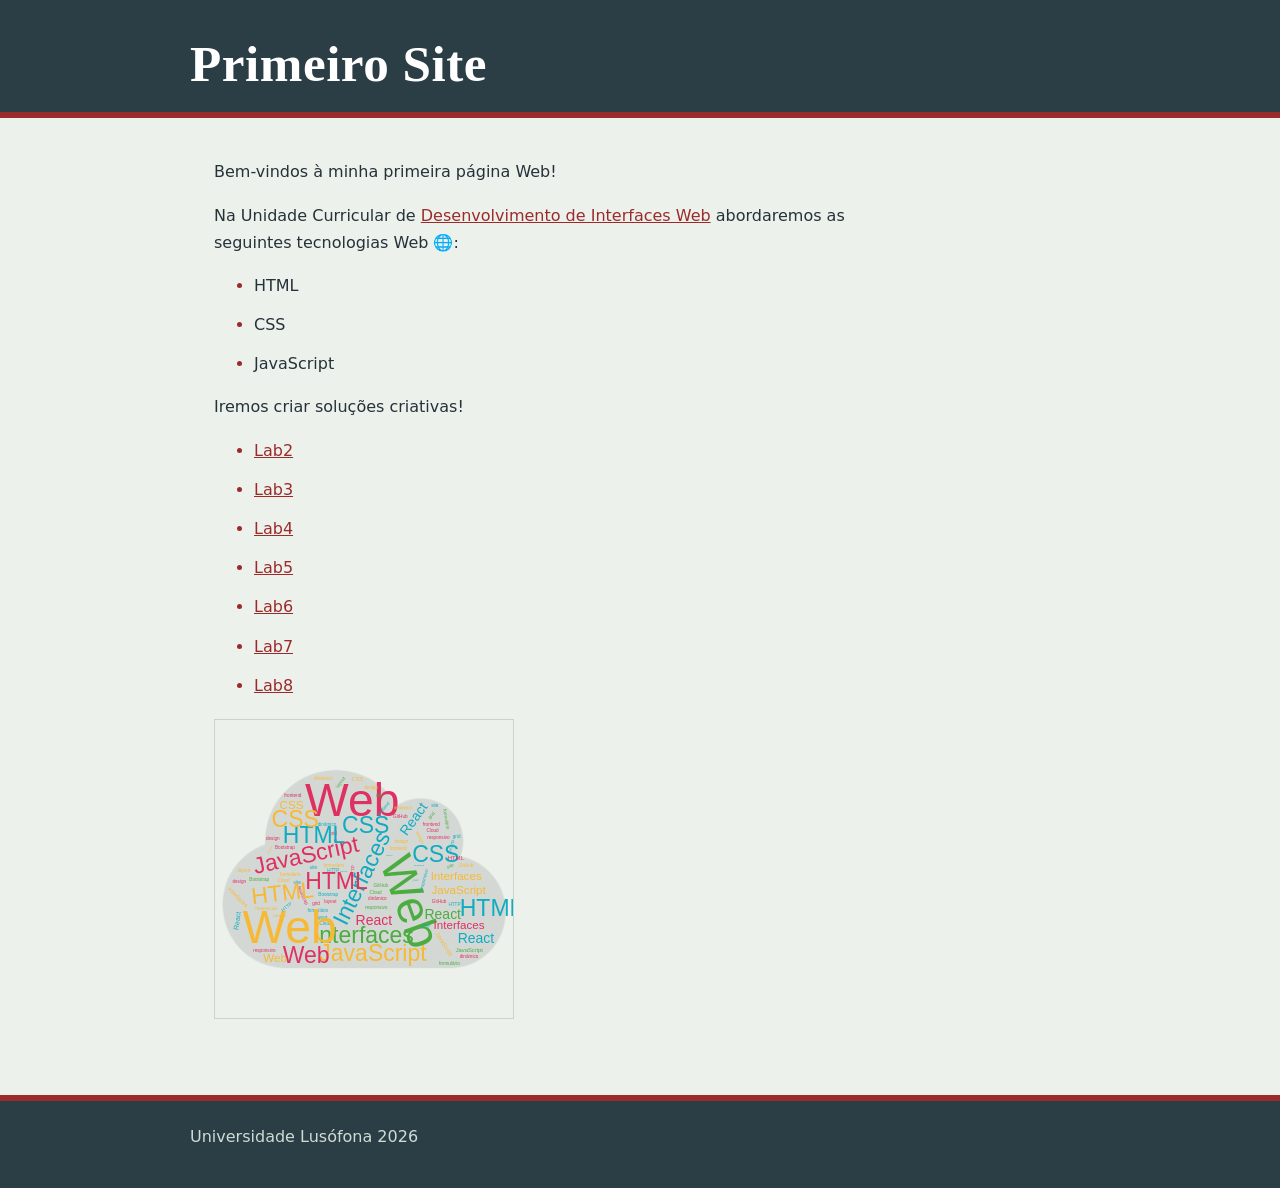
<file: index.html>
<!doctype html>
<html lang="pt">
  <head>
    <meta charset="UTF-8" />
    <meta name="viewport" content="width=device-width, initial-scale=1.0" />
    <title>João Rito</title>
    <link rel="stylesheet" href="lab2/styles.css" />
    <style>
      img {
        width: 300px;
      }
    </style>
  </head>

  <body>
    <header>
      <h1>Primeiro Site</h1>
    </header>

    <main>
      <p>Bem-vindos à minha primeira página Web!</p>
      <p>
        Na Unidade Curricular de
        <a
          href="https://moodle.ensinolusofona.pt/course/view.php?id=11232"
          target="_blank"
          >Desenvolvimento de Interfaces Web</a
        >
        abordaremos as seguintes tecnologias Web &#127760;:
      </p>
      <ul>
        <li>HTML</li>
        <li>CSS</li>
        <li>JavaScript</li>
      </ul>
      <p>Iremos criar soluções criativas!</p>

      <nav>
        <ul>
          <li><a href="lab2/local.html">Lab2</a></li>
          <li><a href="lab3/index.html">Lab3</a></li>
          <li><a href="lab4/index.html">Lab4</a></li>
          <li><a href="lab5/index.html">Lab5</a></li>
          <li><a href="lab6/index.html">Lab6</a></li>
          <li><a href="lab7/index.html">Lab7</a></li>
          <li><a href="lab8/index.html">Lab8</a></li>
        </ul>
      </nav>

      <img src="images/diw.svg" alt="Desenvolvimento de Interfaces Web" />
    </main>

    <footer>
      <p>Universidade Lusófona 2026</p>
    </footer>
  </body>
</html>
</file>
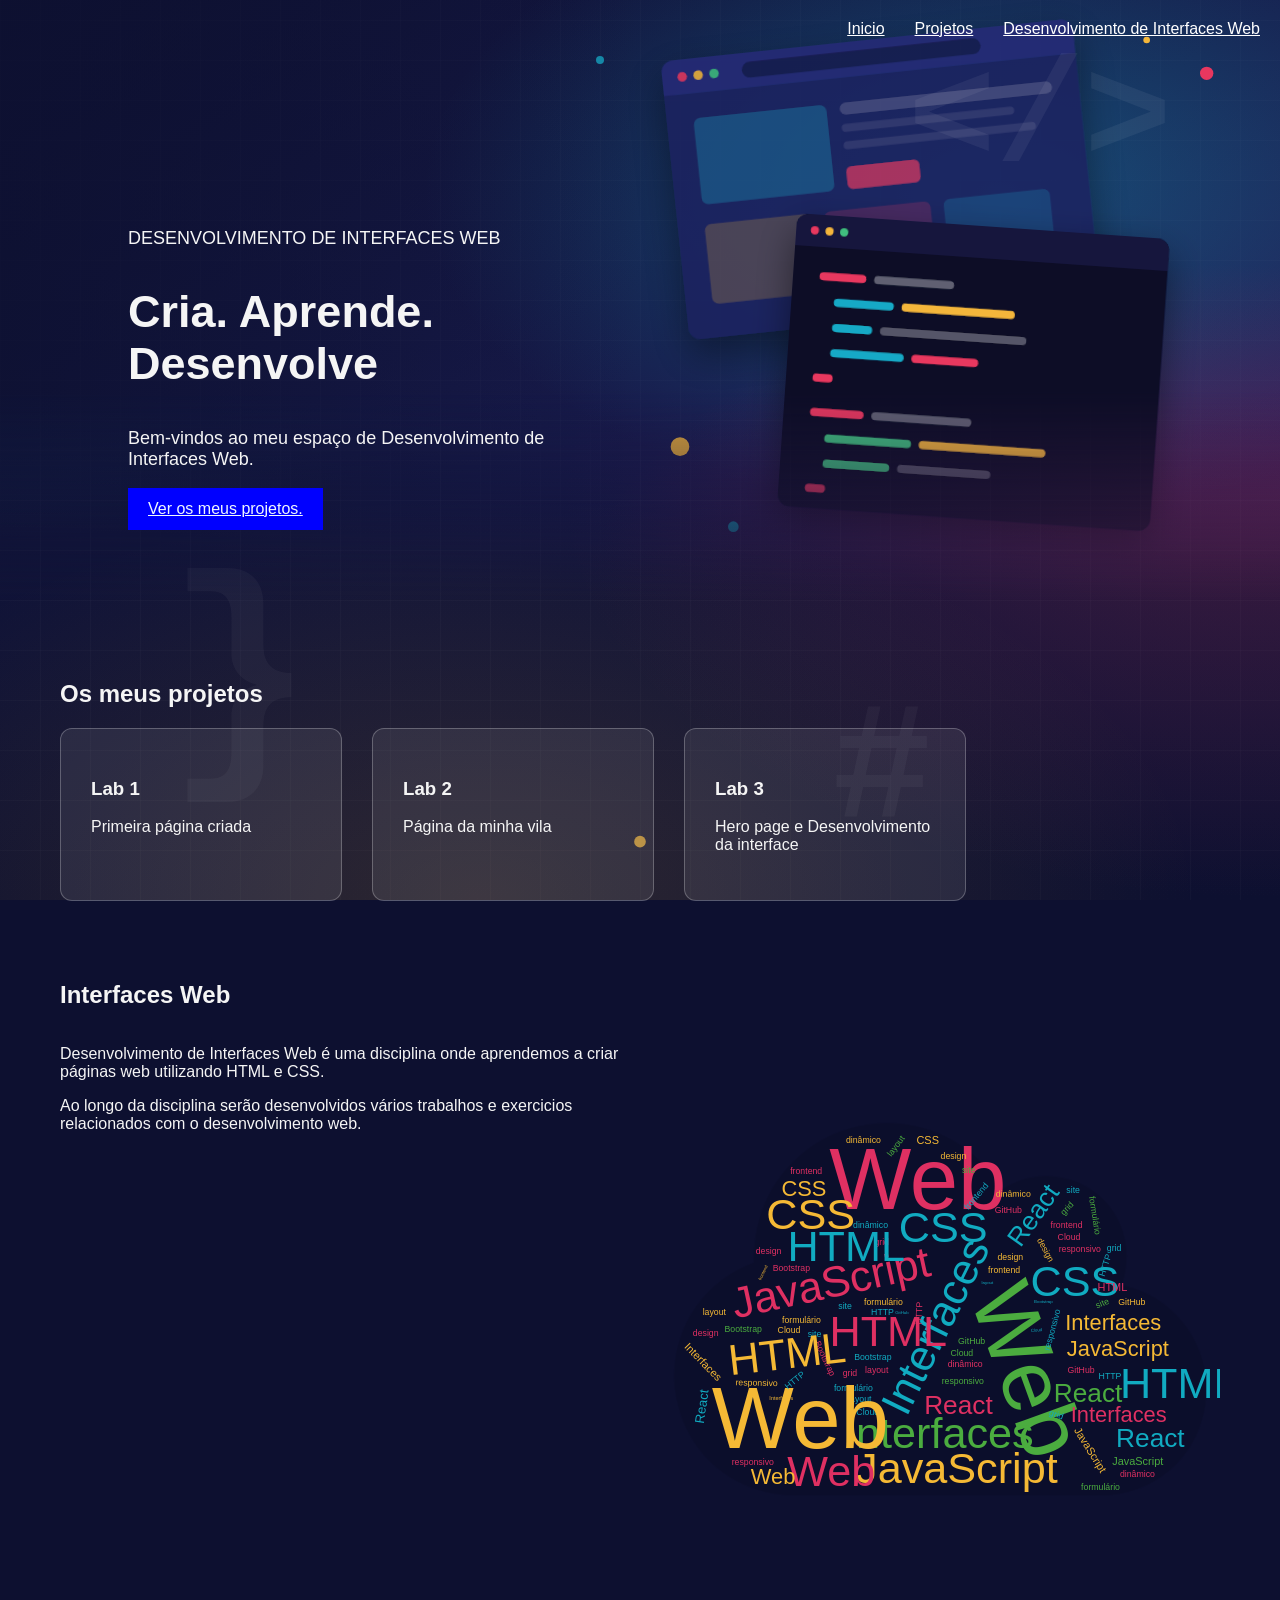
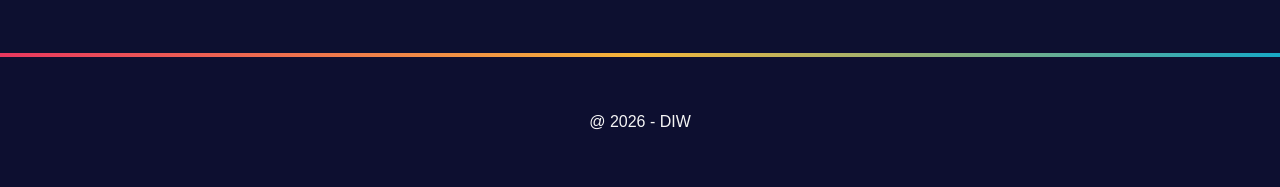
<file: lab3/index.html>
<!doctype html>
<html lang="pt">
  <head>
    <meta charset="UTF-8" />
    <meta name="viewport" content="width=device-width, initial-scale=1" />
    <title>Lab 3 - DIW</title>
    <link rel="stylesheet" href="styles.css" />
  </head>

  <body>
    <main>
      <section id="inicio" class="hero">
        <nav>
          <ul>
            <li><a href="../index.html">Inicio</a></li>
            <li><a href="#projetos">Projetos</a></li>
            <li><a href="#diw">Desenvolvimento de Interfaces Web </a></li>
          </ul>
        </nav>

        <div class="texto-hero">
          <p>DESENVOLVIMENTO DE INTERFACES WEB</p>
          <h1>Cria. Aprende. Desenvolve</h1>

          <p>Bem-vindos ao meu espaço de Desenvolvimento de Interfaces Web.</p>

          <a class="botao" href="#projetos"> Ver os meus projetos. </a>
        </div>
      </section>

      <section id="projetos">
        <h2>Os meus projetos</h2>

        <div class="projetos">
          <div class="card">
            <h3>Lab 1</h3>
            <p>Primeira página criada</p>
          </div>

          <div class="card">
            <h3>Lab 2</h3>
            <p>Página da minha vila</p>
          </div>

          <div class="card">
            <h3>Lab 3</h3>
            <p>Hero page e Desenvolvimento da interface</p>
          </div>
        </div>

        <section id="diw">
          <h2>Interfaces Web</h2>

          <div class="diw-conteudo">
            <div>
              <p>
                Desenvolvimento de Interfaces Web é uma disciplina onde
                aprendemos a criar páginas web utilizando HTML e CSS.
              </p>

              <p>
                Ao longo da disciplina serão desenvolvidos vários trabalhos e
                exercicios relacionados com o desenvolvimento web.
              </p>
            </div>

            <div>
              <img src="../images/diw.svg" alt="Wordcloud" />
            </div>
          </div>
        </section>
      </section>
    </main>

    <footer>
      <p>@ 2026 - DIW</p>
    </footer>
  </body>
</html>
</file>
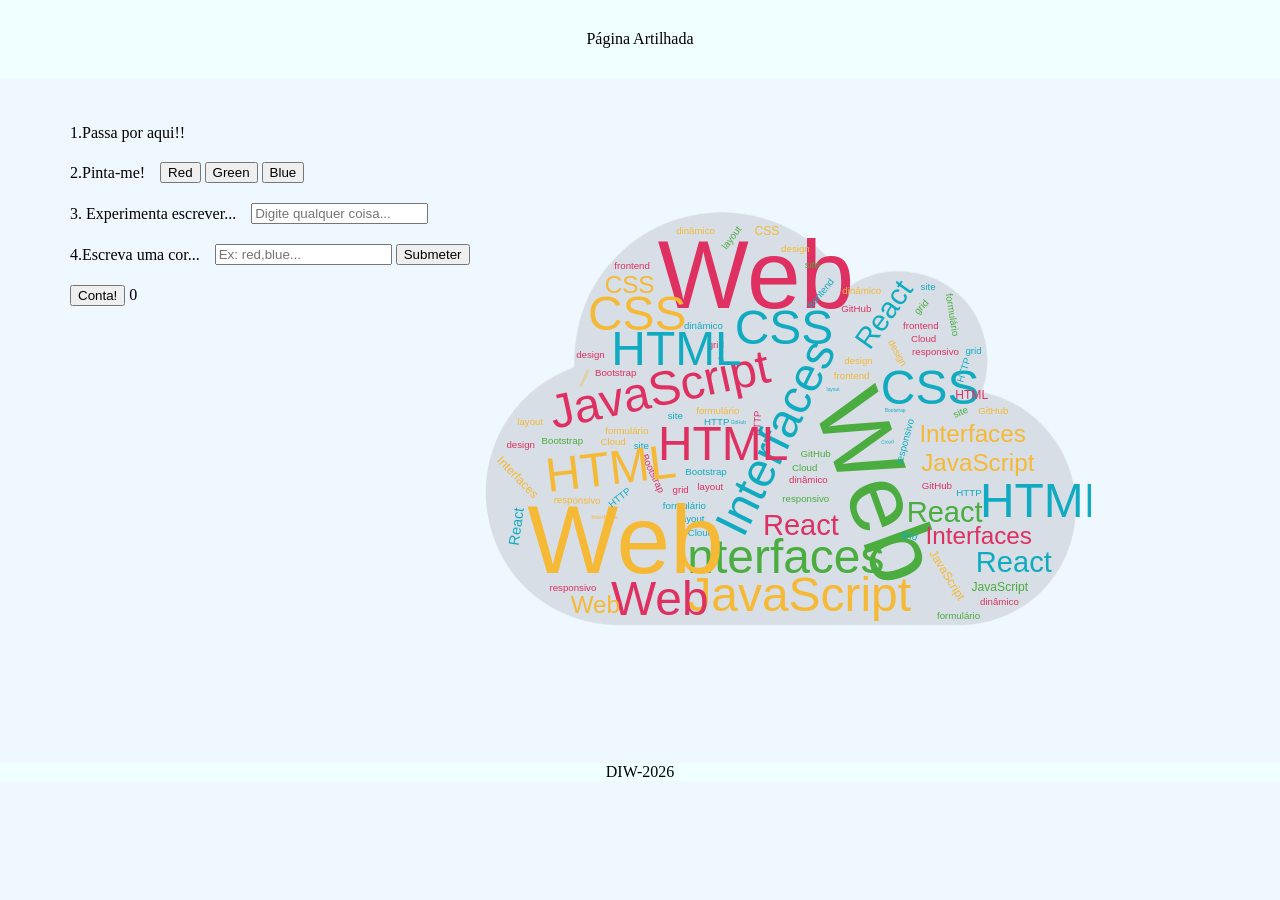
<file: lab4/index.html>
<!doctype html>
<html lang="pt">
  <head>
    <meta charset="UTF-8" />
    <meta name="viewport" content="width=device-width, initial-scale=1.0" />
    <link rel="stylesheet" href="css/styles.css" />

    <title>Página Artilhada</title>
  </head>

  <body>
    <header id="cabecalho-site">Página Artilhada</header>

    <main class="primeiro">
      <section>
        <ul>
          <li class="item-lista">
            <span class="texto">1.Passa por aqui!!</span>
          </li>
          <li class="item-lista">
            <span class="texto-item">2.Pinta-me!</span>
            <div class="grupo-botoes">
              <button type="button" class="red">Red</button>
              <button type="button" class="green">Green</button>
              <button type="button" class="blue">Blue</button>
            </div>
          </li>
          <li class="item-lista">
            <label for="caixa-aleatoria" class="texto-item"
              >3. Experimenta escrever...</label
            >
            <input
              type="text"
              id="caixa-aleatoria"
              class="caixa-escrita"
              placeholder="Digite qualquer coisa..."
            />
          </li>
          <li class="item-lista">
            <label for="caixa-submeter" class="texto-item"
              >4.Escreva uma cor...</label
            >
            <div class="input">
              <input
                type="text"
                id="caixa-submeter"
                class="caixa-escrita"
                placeholder="Ex: red,blue..."
              />
              <button type="button" id="submeter" class="submeter">
                Submeter
              </button>
            </div>
          </li>
          <li class="item-lista">
            <div class="contador">
              <button type="button" id="conta" class="conta">Conta!</button>
              <span id="numero" class="numero-exibido">0</span>
            </div>
          </li>
        </ul>
      </section>
      <div>
        <img class="imagem" src="images/diw.svg" alt="Wordcloud" />
      </div>
    </main>
    <footer>DIW-2026</footer>

    <script src="scripts/main.js"></script>
  </body>
</html>
</file>
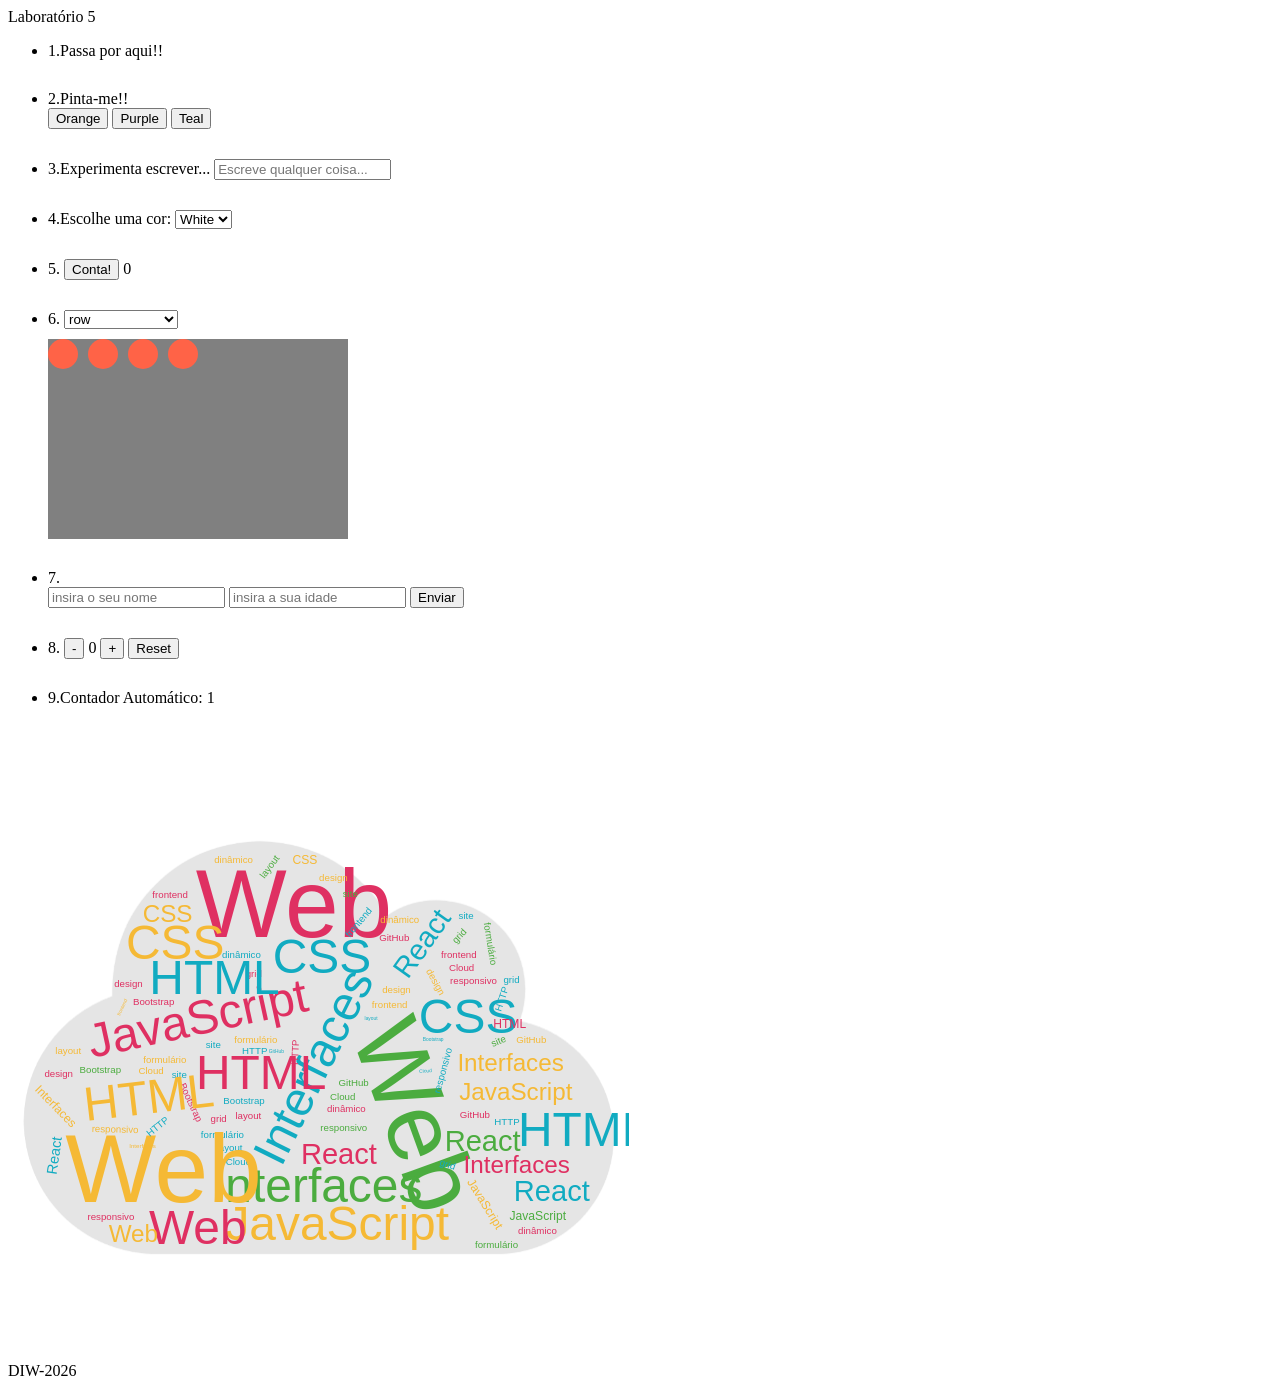
<file: lab5/index.html>
<!doctype html>
<html lang="en">
  <head>
    <meta charset="UTF-8" />
    <meta name="viewport" content="width=device-width, initial-scale=1.0" />
    <title>Laboratório 5</title>

    <style>
      .item-lista {
        margin-bottom: 30px;
      }

      #caixa {
        display: flex;
        flex-direction: row;
        gap: 10px;
        background-color: gray;
        width: 300px;
        height: 200px;
        margin-top: 10px;
      }

      .bola {
        width: 30px;
        height: 30px;
        border-radius: 50%;
        background-color: tomato;
      }
    </style>
  </head>

  <body>
    <header id="cabecalho-site">Laboratório 5</header>

    <main class="primeiro">
      <section>
        <ul>
          <li class="item-lista" id="linha1">
            <span class="texto" id="texto1">1.Passa por aqui!!</span>
          </li>

          <li class="item-lista">
            <span class="texto-item" id="texto2">2.Pinta-me!!</span>
            <div class="grupo-botoes">
              <button type="button" class="color" data-color="orange">
                Orange
              </button>
              <button type="button" class="color" data-color="purple">
                Purple
              </button>
              <button type="button" class="color" data-color="teal">
                Teal
              </button>
            </div>
          </li>

          <li class="item-lista">
            <label for="caixa-aleatoria" class="texto-item"
              >3.Experimenta escrever...</label
            >
            <input
              type="text"
              id="caixa-aleatoria"
              class="caixa-escrita"
              placeholder="Escreve qualquer coisa..."
            />
          </li>

          <li class="item-lista">
            <label for="lista-cores" class="texto-item"
              >4.Escolhe uma cor:</label
            >
            <select id="lista-cores">
              <option value="white">White</option>
              <option value="red">Red</option>
              <option value="blue">Blue</option>
            </select>
          </li>

          <li class="item-lista">
            <span class="texto-item">5.</span>
            <button type="button" id="conta" class="conta">Conta!</button>
            <span id="numero" class="numero-exibido">0</span>
          </li>

          <li class="item-lista">
            <span class="texto-item">6.</span>
            <select id="direcao">
              <option value="row">row</option>
              <option value="row-reverse">row-reverse</option>
              <option value="column">column</option>
              <option value="column-reverse">column-reverse</option>
            </select>
            <div id="caixa">
              <div class="bola"></div>
              <div class="bola"></div>
              <div class="bola"></div>
              <div class="bola"></div>
            </div>
          </li>

          <li class="item-lista ponto">
            <span class="texto-item">7.</span>
            <form id="formulario">
              <input
                type="text"
                id="nome"
                class="caixa-escrita"
                placeholder="insira o seu nome"
              />
              <input
                type="text"
                id="idade"
                class="caixa-escrita"
                placeholder="insira a sua idade"
              />
              <button type="submit">Enviar</button>
            </form>
            <p id="resultado"></p>
          </li>

          <li class="item-lista">
            <span class="texto-item">8.</span>
            <button type="button" id="menos">-</button>
            <span id="valor">0</span>
            <button type="button" id="mais">+</button>
            <button type="button" id="reset">Reset</button>
          </li>

          <li class="item-lista ponto">
            <span class="texto-item"
              >9.Contador Automático: <span id="auto">0</span></span
            >
          </li>
        </ul>
      </section>

      <div>
        <img class="imagem" src="images/diw.svg" alt="Worldcloud" />
      </div>
    </main>
    <footer>DIW-2026</footer>

    <script>
      // Com o document.getElementById("id") vamos buscar os id`s do que queremos mexer previamente escolhidos
      // no html.
      //onclick, onchange etc é dizer quando o utilizador faz algo

      // Passa o rato com over e out para trocar a frase e voltar à inicial //

      //Guardamos os elementos nas variáveis para não repetir o getElementById
      var linha1 = document.getElementById("linha1");
      var texto1 = document.getElementById("texto1");

      linha1.onmouseover = function () {
        texto1.innerHTML = "Obrigado por passares aqui o rato!!"; //muda o texto
        texto1.style.color = "green"; //muda a cor
      };

      linha1.onmouseout = function () {
        texto1.innerHTML = "1.Passa por aqui!!";
        texto1.style.color = ""; // tira a cor que a function tinha posto
      };

      // Ponto 2 de Pintar //

      var texto2 = document.getElementById("texto2");

      // querySelectorAll apanha todos os botões com class="color"
      // forEach repete o código para cada um deles (com uma arrow function)
      document.querySelectorAll("button.color").forEach((botao) => {
        botao.onclick = function () {
          var cor = botao.dataset.color; // lê o data-color guardado no botão
          texto2.style.color = cor;
          texto2.innerHTML = "2.Pinta-me!! Que cor tão bonita: " + cor;
        };
      });

      // Mudar a cor da caixa //

      var caixaTexto = document.getElementById("caixa-aleatoria");

      // oninput significa a cada letra escrita
      caixaTexto.oninput = function () {
        var r = Math.floor(Math.random() * 256); // Math.random dá um numero entre 0 e 1;
        var g = Math.floor(Math.random() * 256); // * 256 e Math.floor transforma-no num número inteiro
        var b = Math.floor(Math.random() * 256); // entre 0 e 255
        caixaTexto.style.backgroundColor = "rgb(" + r + "," + g + "," + b + ")";
      };

      // Escolher a cor da lista //

      var listaCores = document.getElementById("lista-cores");

      listaCores.onchange = function () {
        // onchange é quando o user escolhe outra opção
        document.body.style.backgroundColor = this.value; //.value é o valor da opção escolhida
      };

      // Botão para contar //

      var contagem = 0;

      document.getElementById("conta").onclick = function () {
        contagem = contagem + 1;
        document.getElementById("numero").innerHTML = contagem;
      };

      // Direção das bolas //

      var direcao = document.getElementById("direcao"); // lista (select)
      var caixa = document.getElementById("caixa"); // caixa cinzenta

      direcao.onchange = function () {
        caixa.style.flexDirection = direcao.value; // direcao.value é o texto da opção escolhida
      };

      // Nome + Idade (formulário) //

      document.getElementById("formulario").onsubmit = function (e) {
        e.preventDefault(); // não deixa a página recarregar

        var nome = document.getElementById("nome").value;
        var idade = document.getElementById("idade").value;

        document.getElementById("resultado").innerHTML =
          "Olá, o " + nome + " tem " + idade + "!";
      };

      // Contador com -, + e RESET  //

      //VARIÁVEIS
      var textoValor = document.getElementById("valor");
      var botaoMais = document.getElementById("mais");
      var botaoMenos = document.getElementById("menos");
      var botaoReset = document.getElementById("reset");

      // Lê o valor guardado. Se não existir (primeira visita), começa em 0
      var valor = Number(localStorage.getItem("contador")) || 0;
      textoValor.innerHTML = valor; // mostra logo o valor guardado ao carregar

      //EVENT HANDLERS (as funções que dizem o que fazer)
      function atualizar() {
        textoValor.innerHTML = valor;
        localStorage.setItem("contador", valor); // guarda sempre que muda
      }

      function incrementar() {
        valor = valor + 1;
        atualizar();
      }

      function decrementar() {
        valor = valor - 1;
        atualizar();
      }

      function reiniciar() {
        valor = 0;
        atualizar();
      }

      //EVENT LISTENERS (ligam os botões às funções)
      botaoMais.addEventListener("click", incrementar);
      botaoMenos.addEventListener("click", decrementar);
      botaoReset.addEventListener("click", reiniciar);

      // Contador automático //
      var segundos = 0;
      var textoAuto = document.getElementById("auto");

      //EVENT HANDLER (a função chamada a cada segundo)
      function count() {
        segundos = segundos + 1;
        textoAuto.innerHTML = segundos;
      }

      //TIMER (liga a função ao relógio)
      setInterval(count, 1000);
    </script>
  </body>
</html>
</file>
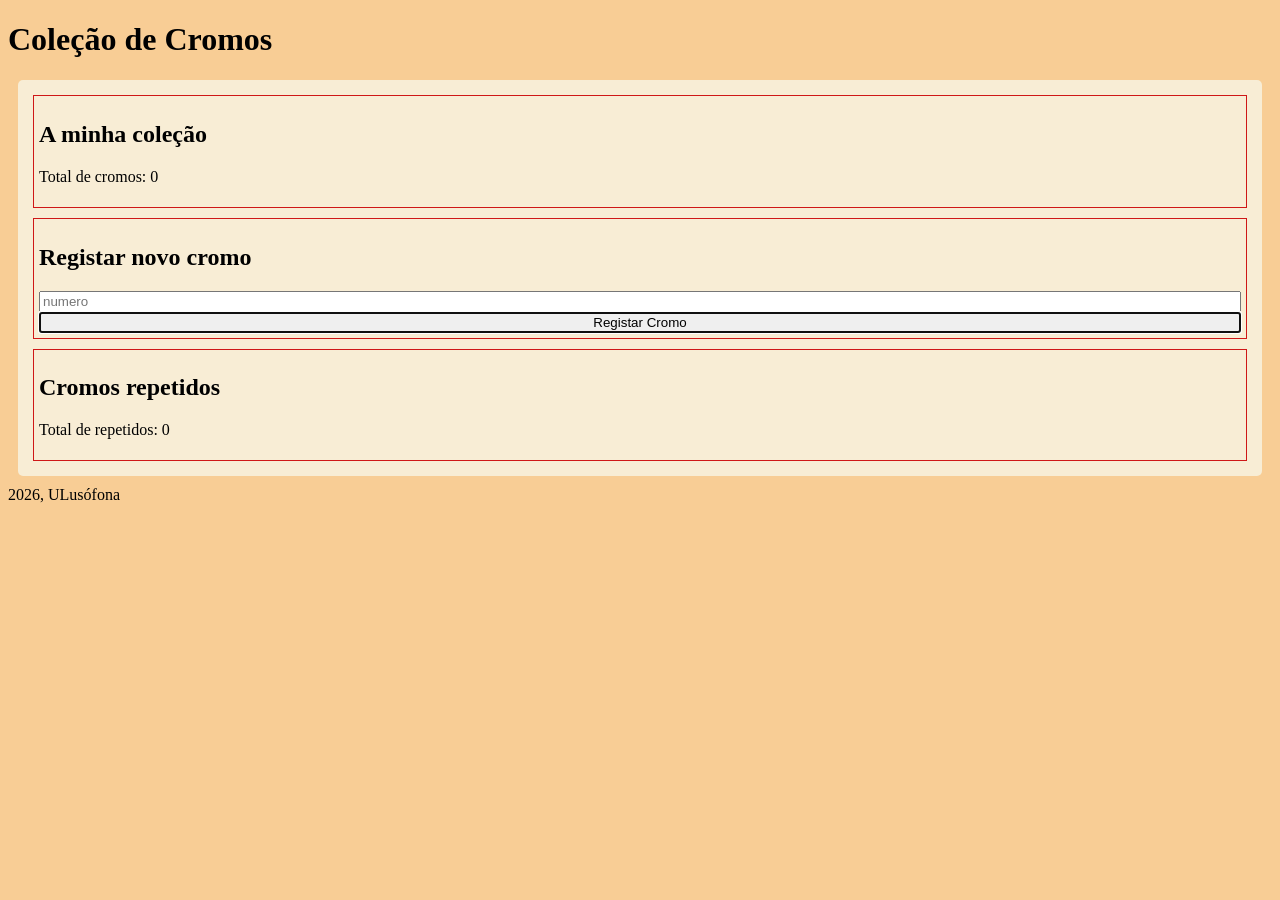
<file: lab6/index.html>
<!doctype html>
<html lang="en">
  <head>
    <meta charset="UTF-8" />
    <meta name="viewport" content="width=device-width, initial-scale=1.0" />
    <title>Cromos</title>
    <link rel="stylesheet" href="styles.css" />
  </head>

  <body>
    <header>
      <h1>Coleção de Cromos</h1>
    </header>
    <main>
      <section id="colecao">
        <h2>A minha coleção</h2>
        <ul></ul>
        <p>Total de cromos: <span id="total">0</span></p>
      </section>
      <section>
        <h2>Registar novo cromo</h2>
        <form>
          <input type="number" placeholder="numero" required />
          <button type="submit" autofocus>Registar Cromo</button>
        </form>
      </section>

      <section id="repetidos">
        <h2>Cromos repetidos</h2>
        <p>Total de repetidos: <span id="totalRepetidos">0</span></p>
        <ul></ul>
      </section>
    </main>
    <footer>2026, ULusófona</footer>

    <script src="main.js"></script>
  </body>
</html>
</file>
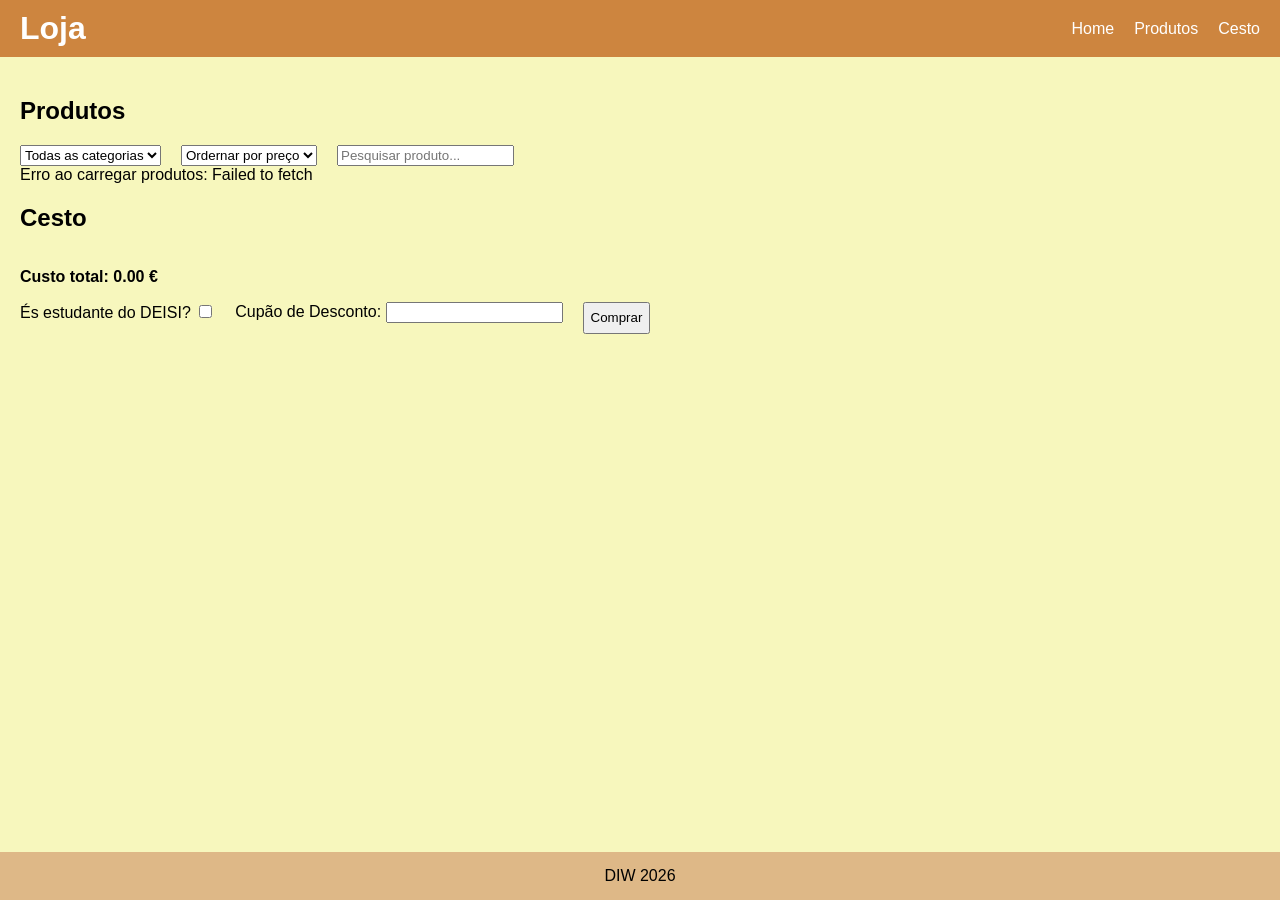
<file: lab8/index.html>
<!doctype html>
<html lang="pt">
  <head>
    <meta charset="UTF-8" />
    <meta name="viewport" content="width=device-width, initial-scale=1.0" />
    <title>A Minha Loja de Roupa</title>
    <link rel="stylesheet" href="styles.css" />
  </head>
  <body>
    <header>
      <h1>Loja</h1>
      <nav>
        <ul>
          <li><a href="../index.html">Home</a></li>
          <li><a href="#produtos">Produtos</a></li>
          <li><a href="#cesto">Cesto</a></li>
        </ul>
      </nav>
    </header>

    <main>
      <h2>Produtos</h2>
      <section id="filtros">
        <select id="filtro_categoria">
          <option value="">Todas as categorias</option>
        </select>

        <select id="ordenar_preco">
          <option value="">Ordernar por preço</option>
          <option value="asc">Preço crescente</option>
          <option value="desc">Preço decrescente</option>
        </select>
        <input type="text" id="pesquisa" placeholder="Pesquisar produto..." />
      </section>
      <section id="produtos"></section>

      <h2>Cesto</h2>
      <section id="cesto"></section>
      <p id="total">Total: 0.00 €</p>

      <section id="compra">
        <label>
          És estudante do DEISI?
          <input type="checkbox" id="estudante" />
        </label>
        <label>
          Cupão de Desconto:
          <input type="text" id="cupao" />
        </label>
        <button type="button" id="comprar">Comprar</button>
        <p id="resultado_compra"></p>
      </section>
    </main>

    <footer>DIW 2026</footer>

    <script src="scripts.js"></script>
  </body>
</html>
</file>
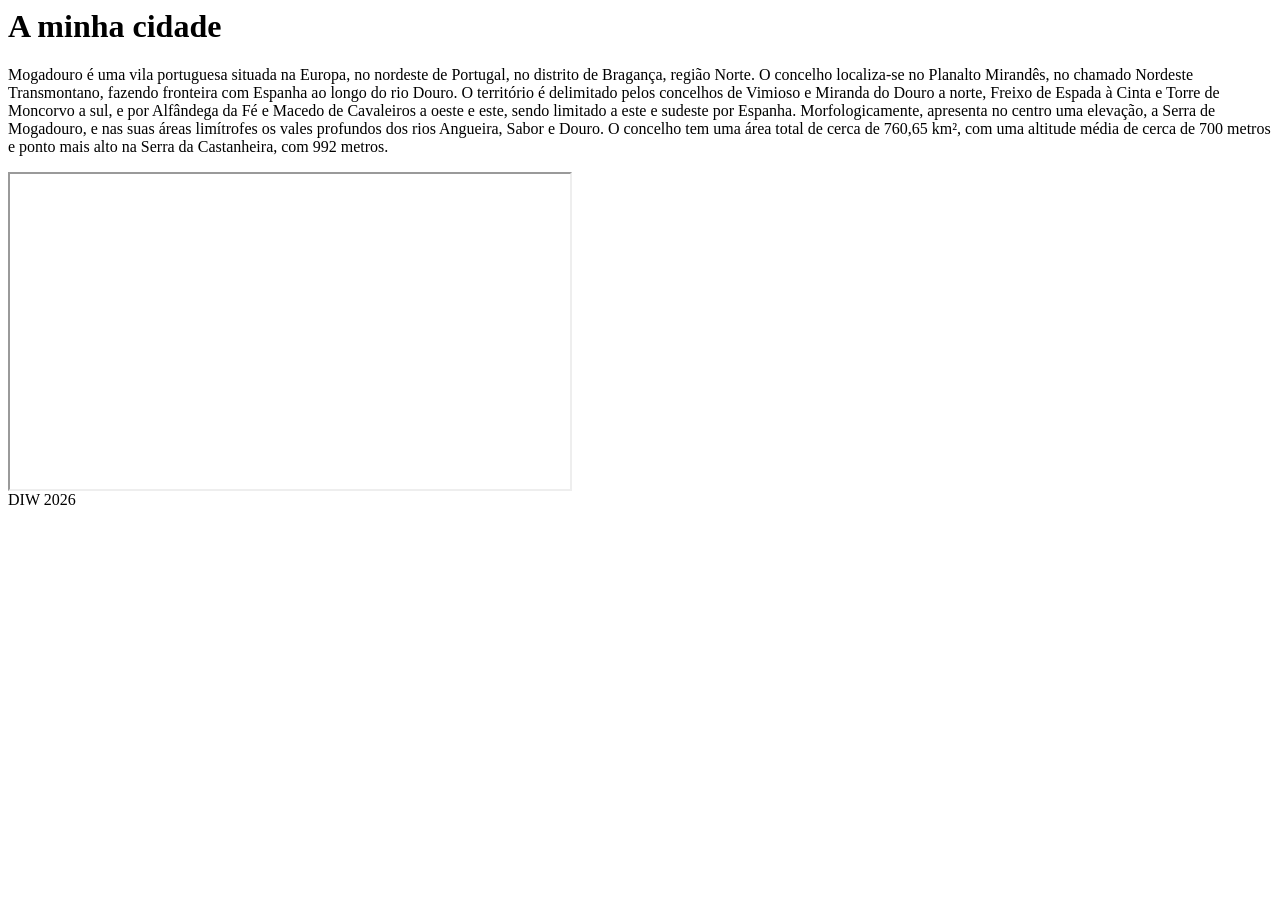
<file: local.html>
<body>
<h1>A minha cidade</h1>
<p>
  Mogadouro é uma vila portuguesa situada na Europa, no nordeste de Portugal, no
  distrito de Bragança, região Norte. O concelho localiza-se no Planalto
  Mirandês, no chamado Nordeste Transmontano, fazendo fronteira com Espanha ao
  longo do rio Douro. O território é delimitado pelos concelhos de Vimioso e
  Miranda do Douro a norte, Freixo de Espada à Cinta e Torre de Moncorvo a sul,
  e por Alfândega da Fé e Macedo de Cavaleiros a oeste e este, sendo limitado a
  este e sudeste por Espanha. Morfologicamente, apresenta no centro uma
  elevação, a Serra de Mogadouro, e nas suas áreas limítrofes os vales profundos
  dos rios Angueira, Sabor e Douro. O concelho tem uma área total de cerca de
  760,65 km², com uma altitude média de cerca de 700 metros e ponto mais alto na
  Serra da Castanheira, com 992 metros.
</p>
<iframe
width="560"
height="315"
src =https://maps.app.goo.gl/9xg2BJ6cCG6wofSY8
allowfullscreen
title="Localização"
></iframe>

<footer>DIW 2026</footer>
<body\>
</file>
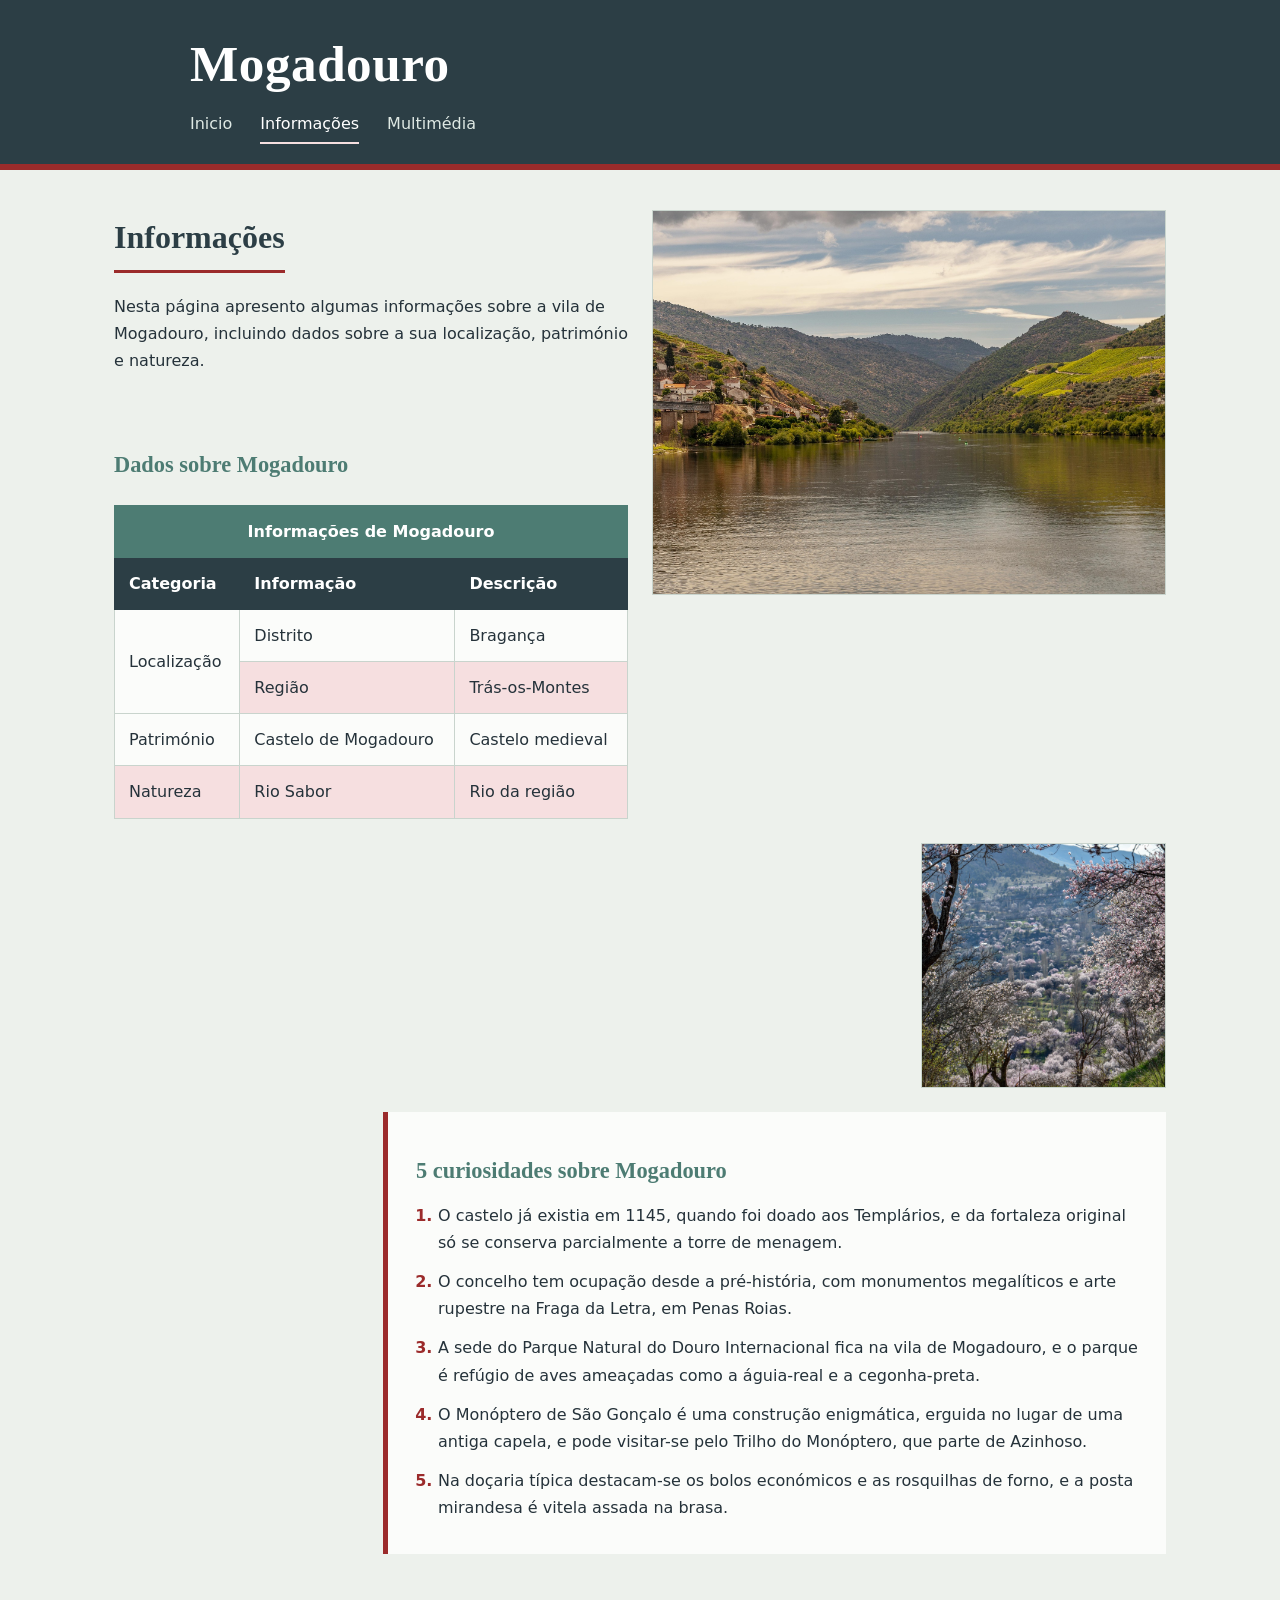
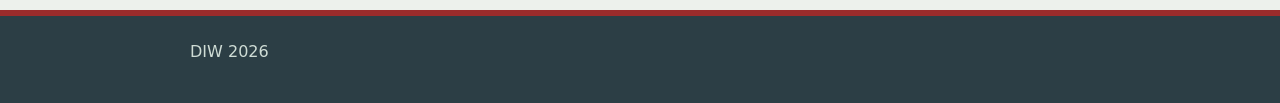
<file: lab2/informacoes.html>
<!doctype html>
<html lang="pt">
  <head>
    <meta charset="UTF-8" />
    <meta name="viewport" content="width=device-width, initial-scale=1.0" />
    <title>Informações - Mogadouro</title>
    <link rel="stylesheet" href="styles.css" />
  </head>

  <body>
    <header>
      <h1>Mogadouro</h1>
      <nav>
        <a href="../index.html">Inicio</a>
        <a href="informacoes.html" aria-current="page">Informações</a>
        <a href="multimedia.html">Multimédia</a>
      </nav>
    </header>

    <main class="largo grelha-pagina">
      <div class="grelha">
        <div class="g-intro">
          <h2>Informações</h2>
          <p>
            Nesta página apresento algumas informações sobre a vila de
            Mogadouro, incluindo dados sobre a sua localização, património e
            natureza.
          </p>
        </div>

        <img
          class="g-foto1"
          src="../images/info1.jpg"
          alt="Paisagem do Douro Internacional"
        />

        <div class="g-tabela">
          <h3>Dados sobre Mogadouro</h3>

          <table>
            <thead>
              <tr>
                <th colspan="3" scope="colgroup">Informações de Mogadouro</th>
              </tr>

              <tr>
                <th scope="col">Categoria</th>
                <th scope="col">Informação</th>
                <th scope="col">Descrição</th>
              </tr>
            </thead>

            <tbody>
              <tr>
                <td rowspan="2">Localização</td>
                <td>Distrito</td>
                <td>Bragança</td>
              </tr>

              <tr>
                <td>Região</td>
                <td>Trás-os-Montes</td>
              </tr>

              <tr>
                <td>Património</td>
                <td>Castelo de Mogadouro</td>
                <td>Castelo medieval</td>
              </tr>

              <tr>
                <td>Natureza</td>
                <td>Rio Sabor</td>
                <td>Rio da região</td>
              </tr>
            </tbody>
          </table>
        </div>

        <img
          class="g-foto2"
          src="../images/info2.jpg"
          alt="Amendoeira em flor"
        />

        <section class="curiosidades g-curiosidades">
          <h3>5 curiosidades sobre Mogadouro</h3>

          <ol>
            <li>
              O castelo já existia em 1145, quando foi doado aos Templários, e
              da fortaleza original só se conserva parcialmente a torre de
              menagem.
            </li>

            <li>
              O concelho tem ocupação desde a pré-história, com monumentos
              megalíticos e arte rupestre na Fraga da Letra, em Penas Roias.
            </li>

            <li>
              A sede do Parque Natural do Douro Internacional fica na vila de
              Mogadouro, e o parque é refúgio de aves ameaçadas como a
              águia-real e a cegonha-preta.
            </li>

            <li>
              O Monóptero de São Gonçalo é uma construção enigmática, erguida no
              lugar de uma antiga capela, e pode visitar-se pelo Trilho do
              Monóptero, que parte de Azinhoso.
            </li>

            <li>
              Na doçaria típica destacam-se os bolos económicos e as rosquilhas
              de forno, e a posta mirandesa é vitela assada na brasa.
            </li>
          </ol>
        </section>
      </div>
    </main>

    <footer>
      <p>DIW 2026</p>
    </footer>
  </body>
</html>
</file>
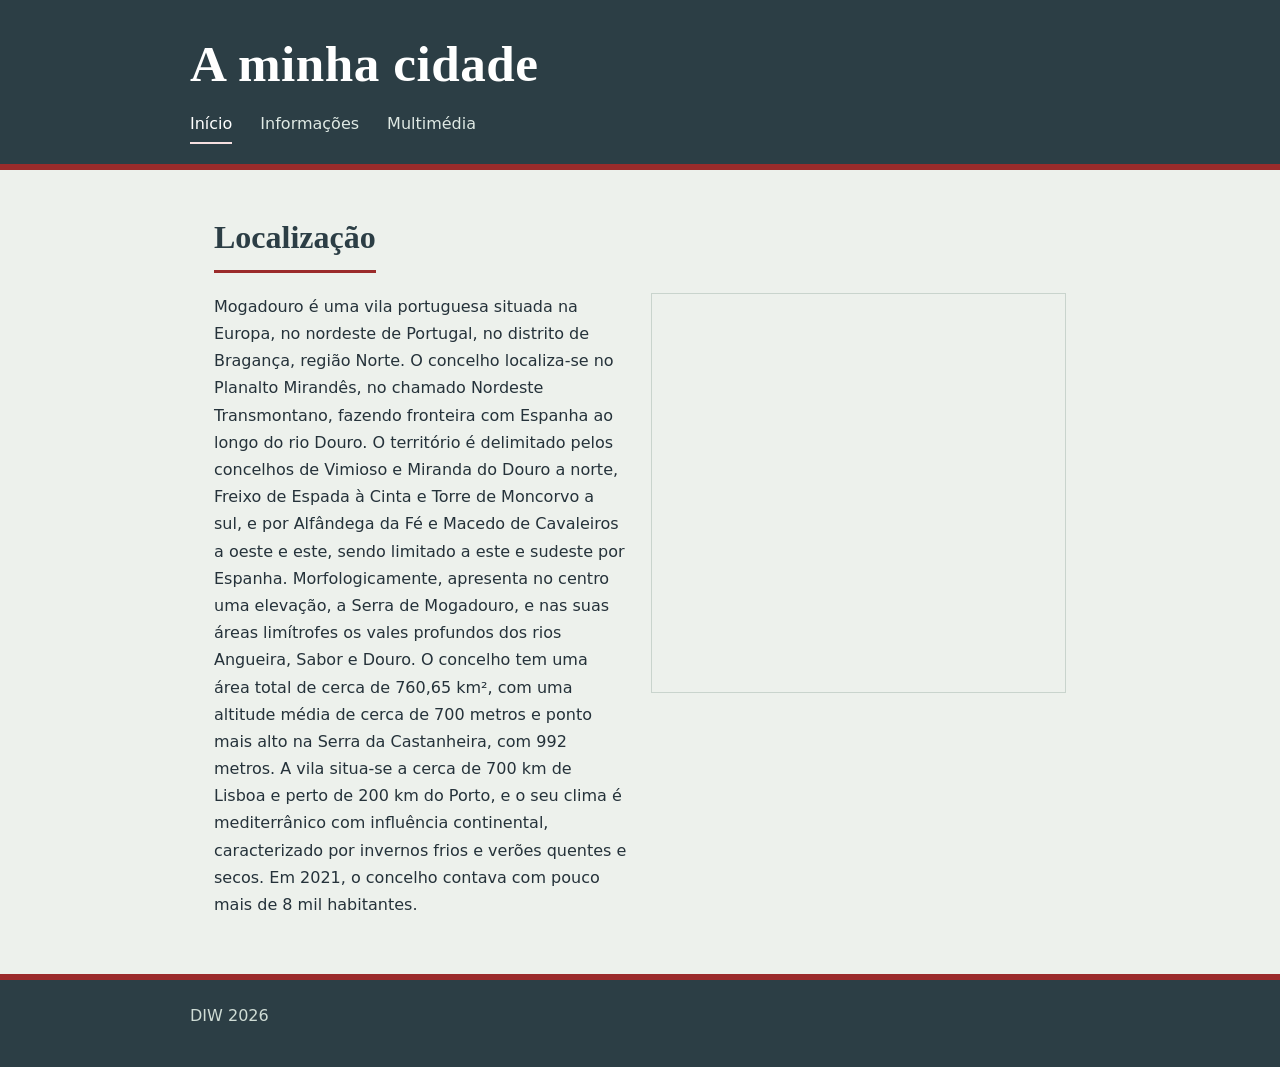
<file: lab2/local.html>
<!doctype html>
<html lang="pt">
  <head>
    <meta charset="UTF-8" />
    <meta name="viewport" content="width=device-width, initial-scale=1.0" />
    <title>A minha cidade</title>
    <link rel="stylesheet" href="styles.css" />
  </head>

  <body>
    <header>
      <h1>A minha cidade</h1>
      <nav>
        <a href="index.html" aria-current="page">Início</a>
        <a href="informacoes.html">Informações</a>
        <a href="multimedia.html">Multimédia</a>
      </nav>
    </header>

    <main>
      <h2>Localização</h2>

      <div class="localizacao">
        <p>
          Mogadouro é uma vila portuguesa situada na Europa, no nordeste de
          Portugal, no distrito de Bragança, região Norte. O concelho
          localiza-se no Planalto Mirandês, no chamado Nordeste Transmontano,
          fazendo fronteira com Espanha ao longo do rio Douro. O território é
          delimitado pelos concelhos de Vimioso e Miranda do Douro a norte,
          Freixo de Espada à Cinta e Torre de Moncorvo a sul, e por Alfândega da
          Fé e Macedo de Cavaleiros a oeste e este, sendo limitado a este e
          sudeste por Espanha. Morfologicamente, apresenta no centro uma
          elevação, a Serra de Mogadouro, e nas suas áreas limítrofes os vales
          profundos dos rios Angueira, Sabor e Douro. O concelho tem uma área
          total de cerca de 760,65 km², com uma altitude média de cerca de 700
          metros e ponto mais alto na Serra da Castanheira, com 992 metros. A
          vila situa-se a cerca de 700 km de Lisboa e perto de 200 km do Porto,
          e o seu clima é mediterrânico com influência continental,
          caracterizado por invernos frios e verões quentes e secos. Em 2021, o
          concelho contava com pouco mais de 8 mil habitantes.
        </p>

        <iframe
          src="https://www.google.com/maps?q=Mogadouro,Portugal&amp;output=embed"
          allowfullscreen
          loading="lazy"
          title="Mapa da localização de Mogadouro"
        ></iframe>
      </div>
    </main>

    <footer>
      <p>DIW 2026</p>
    </footer>
  </body>
</html>
</file>
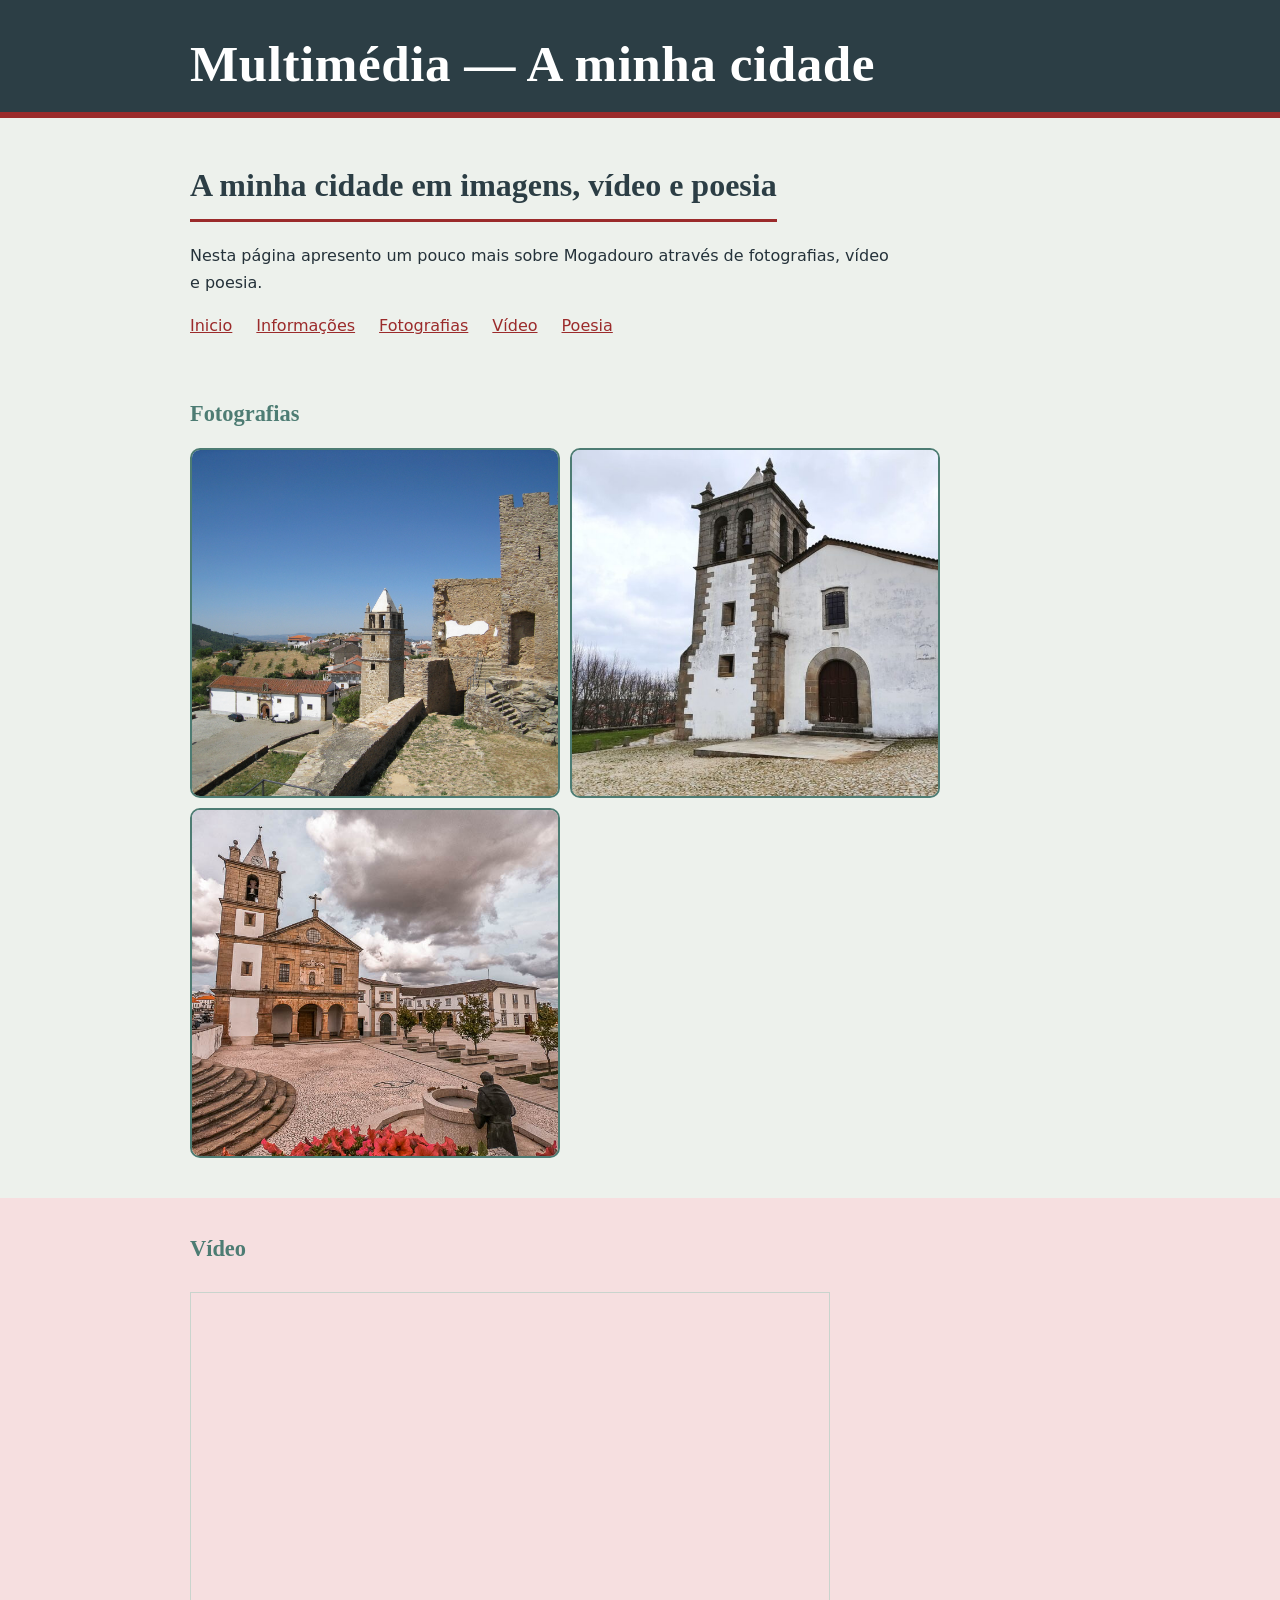
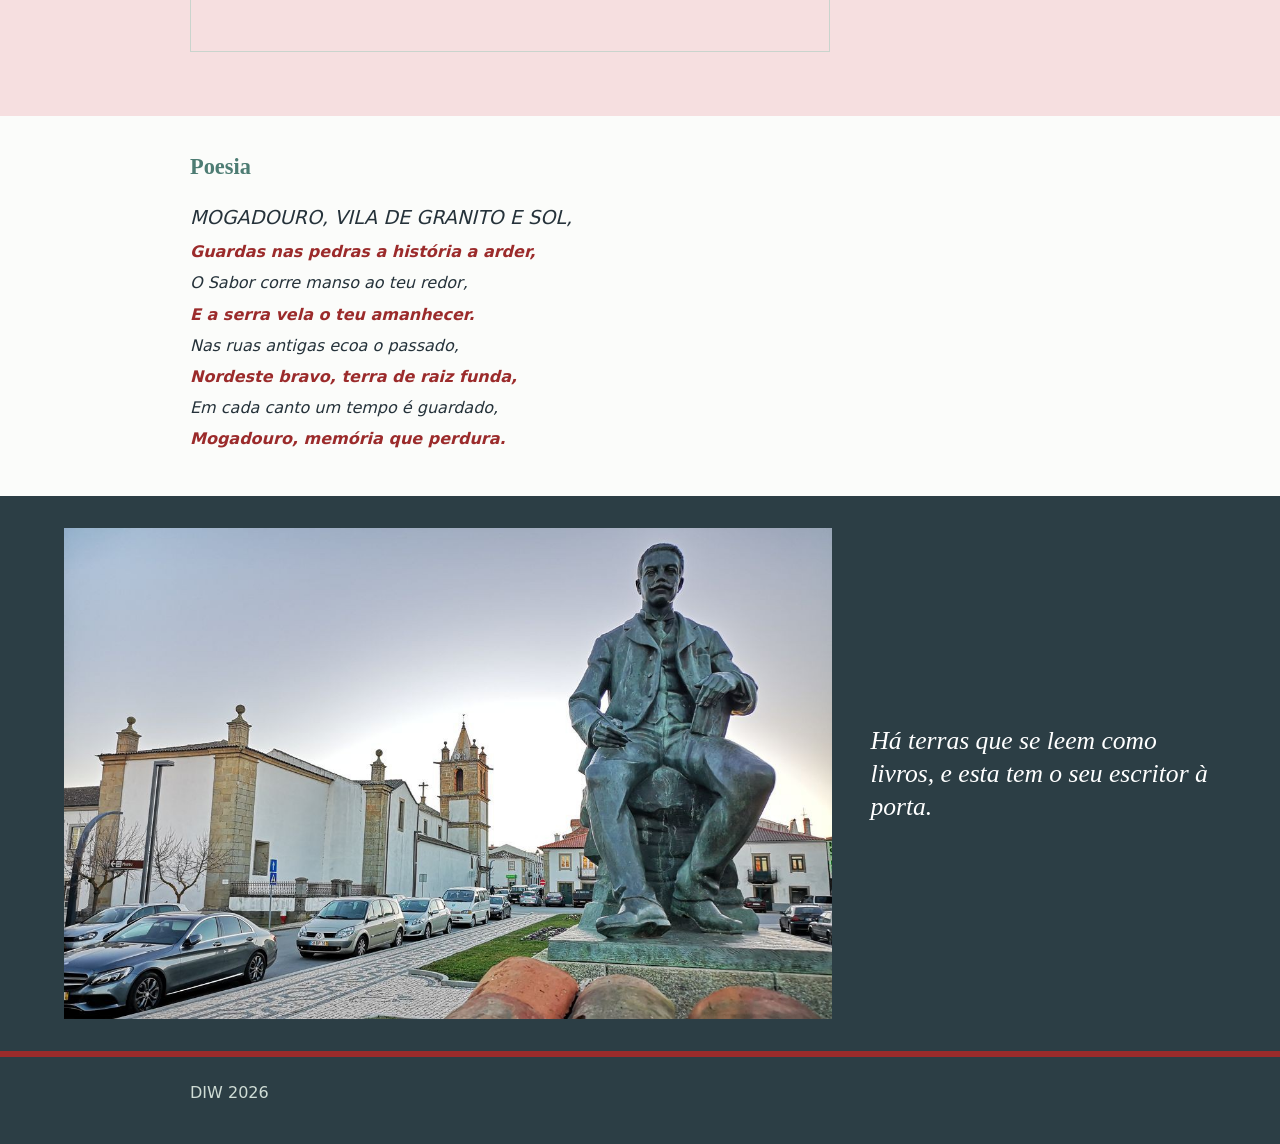
<file: lab2/multimedia.html>
<!doctype html>
<html lang="pt">
  <head>
    <meta charset="UTF-8" />
    <meta name="viewport" content="width=device-width, initial-scale=1.0" />
    <title>Multimédia — Mogadouro</title>
    <link rel="stylesheet" href="styles.css" />
  </head>

  <body>
    <header>
      <h1>Multimédia — A minha cidade</h1>
    </header>

    <main class="largo">
      <section class="intro">
        <h2>A minha cidade em imagens, vídeo e poesia</h2>
        <p>
          Nesta página apresento um pouco mais sobre Mogadouro através de
          fotografias, vídeo e poesia.
        </p>

        <nav class="ancoras">
          <ul>
            <li><a href="../index.html">Inicio</a></li>
            <li><a href="informacoes.html">Informações</a></li>
            <li><a href="#fotografias">Fotografias</a></li>
            <li><a href="#video">Vídeo</a></li>
            <li><a href="#poesia">Poesia</a></li>
          </ul>
        </nav>
      </section>

      <!-- ===================== FOTOGRAFIAS ===================== -->
      <section id="fotografias" class="secao secao-fotos">
        <h3>Fotografias</h3>

        <div class="fotografias">
          <img src="../images/castelo.jpg" alt="Castelo de Mogadouro" />
          <img src="../images/igreja.jpg" alt="Igreja Matriz de Mogadouro" />
          <img src="../images/praca.jpg" alt="Praça central de Mogadouro" />
        </div>
      </section>

      <!-- ===================== VÍDEO ===================== -->
      <section id="video" class="secao secao-video">
        <h3>Vídeo</h3>
        <div class="video-wrapper">
          <iframe
            width="560"
            height="315"
            src="https://www.youtube.com/embed/yorf1sYX3WU"
            title="Roteiro por Mogadouro: História, Cultura e Natureza"
            referrerpolicy="strict-origin-when-cross-origin"
            allow="
              accelerometer;
              autoplay;
              clipboard-write;
              encrypted-media;
              gyroscope;
              picture-in-picture;
            "
            allowfullscreen
          ></iframe>
        </div>
      </section>

      <!-- ===================== POESIA ===================== -->
      <section id="poesia" class="secao secao-poesia">
        <h3>Poesia</h3>

        <div class="poema">
          <p>Mogadouro, vila de granito e sol,</p>
          <p>Guardas nas pedras a história a arder,</p>
          <p>O Sabor corre manso ao teu redor,</p>
          <p>E a serra vela o teu amanhecer.</p>
          <p>Nas ruas antigas ecoa o passado,</p>
          <p>Nordeste bravo, terra de raiz funda,</p>
          <p>Em cada canto um tempo é guardado,</p>
          <p>Mogadouro, memória que perdura.</p>
        </div>
      </section>

      <!-- ============ FOTOGRAFIA EMBLEMÁTICA ============ -->
      <section class="emblema">
        <img
          src="../images/emblematica.jpg"
          alt="Estátua e igreja matriz de Mogadouro"
        />
        <p class="frase">
          Há terras que se leem como livros, e esta tem o seu escritor à porta.
        </p>
      </section>
    </main>

    <footer>
      <p>DIW 2026</p>
    </footer>
  </body>
</html>
</file>
<file: lab2/styles.css>
/* ==========================================================
   Mogadouro - styles.css
   Paleta inspirada na região:
   xisto (rocha local), líquen, zimbro (arbustos das arribas),
   cruz templária (vermelho) e amendoeira em flor (rosa suave)
   ========================================================== */

:root {
  --xisto: #2c3e45;
  --liquen: #edf1ec;
  --zimbro: #4d7c73;
  --cruz: #9b2b2b;
  --amendoeira: #f6dfe0;
  --papel: #fbfcfa;
  --texto: #25323a;
  --largura: 900px;
}

*,
*::before,
*::after {
  box-sizing: border-box;
}

/* ---------- Base ---------- */

body {
  margin: 0;
  min-height: 100vh;
  display: flex;
  flex-direction: column;
  font-family:
    system-ui,
    -apple-system,
    "Segoe UI",
    Roboto,
    sans-serif;
  line-height: 1.7;
  color: var(--texto);
  background-color: var(--liquen);
}

/* ---------- Cabeçalho e navegação ---------- */

header {
  background-color: var(--xisto);
  color: white;
  padding: 36px max(24px, calc((100% - var(--largura)) / 2)) 20px;
  border-bottom: 6px solid var(--cruz);
}

h1 {
  margin: 0;
  font-family: "Palatino Linotype", Palatino, "Book Antiqua", Georgia, serif;
  font-size: clamp(2rem, 6vw, 3.2rem);
  font-weight: 700;
  letter-spacing: 0.01em;
  line-height: 1.1;
}

header nav {
  display: flex;
  flex-wrap: wrap;
  gap: 8px 28px;
  margin-top: 18px;
}

main a {
  color: var(--cruz);
}

header nav a {
  color: #dfe9e4;
  text-decoration: none;
  padding-bottom: 4px;
  border-bottom: 2px solid transparent;
  transition:
    border-color 0.2s,
    color 0.2s;
}

a:focus-visible {
  outline: 3px solid var(--zimbro);
  outline-offset: 3px;
}

header nav a[aria-current="page"],
header nav a:hover {
  color: white;
  border-bottom-color: var(--amendoeira);
}

/* ---------- Conteúdo principal ---------- */

main {
  flex: 1;
  width: 100%;
  max-width: var(--largura);
  margin: 0 auto;
  padding: 40px 24px 56px;
}

main.largo {
  max-width: none;
  padding: 0;
}

h2 {
  display: inline-block;
  margin: 0 0 20px;
  padding-bottom: 6px;
  font-family: "Palatino Linotype", Palatino, "Book Antiqua", Georgia, serif;
  font-size: 2rem;
  color: var(--xisto);
  border-bottom: 3px solid var(--cruz);
}

h3 {
  margin: 32px 0 12px;
  font-family: "Palatino Linotype", Palatino, "Book Antiqua", Georgia, serif;
  font-size: 1.4rem;
  color: var(--zimbro);
}

p {
  max-width: 70ch;
  margin: 0 0 16px;
}

/* ---------- Multimédia ---------- */

img,
video {
  display: block;
  max-width: 100%;
  height: auto;
  margin: 20px 0;
  border: 1px solid #c9d4cd;
}

iframe {
  display: block;
  width: 100%;
  max-width: 640px;
  height: 340px;
  margin: 24px 0;
  border: 1px solid #c9d4cd;
}

/* ---------- Tabela ---------- */

table {
  width: 100%;
  margin-top: 20px;
  border-collapse: collapse;
  background-color: var(--papel);
}

th {
  padding: 12px 14px;
  text-align: left;
  color: white;
  background-color: var(--xisto);
  border: 1px solid var(--xisto);
}

thead tr:first-child th {
  text-align: center;
  background-color: var(--zimbro);
  border-color: var(--zimbro);
}

td {
  padding: 12px 14px;
  color: var(--texto);
  border: 1px solid #c9d4cd;
}

tbody tr:nth-child(even) td {
  background-color: var(--amendoeira);
}

/* ---------- Curiosidades ---------- */

.curiosidades {
  margin-top: 40px;
  padding: 8px 28px 20px;
  background-color: var(--papel);
  border-left: 5px solid var(--cruz);
}

ol {
  margin: 0;
  padding-left: 22px;
}

li {
  margin-bottom: 12px;
}

li::marker {
  color: var(--cruz);
  font-weight: 700;
}

/* ---------- Rodapé ---------- */

footer {
  padding: 22px max(24px, calc((100% - var(--largura)) / 2));
  color: #cfdcd5;
  background-color: var(--xisto);
  border-top: 6px solid var(--cruz);
}

/* ---------- Página Localização ---------- */

.localizacao {
  display: flex;
  gap: 24px;
  align-items: flex-start;
}

.localizacao p {
  flex: 1;
  max-width: none;
  margin: 0;
}

.localizacao iframe {
  flex: 1;
  max-width: none;
  height: 400px;
  margin: 0;
}

/* ---------- Página Informações ---------- */

main.grelha-pagina {
  max-width: 1100px;
  padding: 40px 24px 56px;
}

.grelha {
  display: grid;
  grid-template-columns: repeat(4, minmax(0, 1fr));
  gap: 24px;
}

.grelha > * {
  min-width: 0;
}

.grelha img {
  width: 100%;
  height: auto;
  margin: 0;
  object-fit: cover;
}

.g-intro {
  grid-column: 1 / 3;
  grid-row: 1;
}

.g-foto1 {
  grid-column: 3 / 5;
  grid-row: 1 / 3;
  aspect-ratio: 4 / 3;
}

.g-tabela {
  grid-column: 1 / 3;
  grid-row: 2 / 4;
}

.g-foto2 {
  grid-column: 4;
  grid-row: 4;
  aspect-ratio: 1;
}

.g-curiosidades {
  grid-column: 2 / 5;
  grid-row: 5;
  margin-top: 0;
}

/* ---------- Página Multimédia ---------- */

nav.ancoras ul {
  display: flex;
  flex-wrap: wrap;
  gap: 8px 24px;
  margin: 16px 0 0;
  padding: 0;
  list-style: none;
}

nav.ancoras li {
  margin: 0;
}

.fotografias {
  display: flex;
  flex-wrap: wrap;
  gap: 10px;
  margin-top: 15px;
}

.fotografias img {
  width: 370px;
  height: 350px;
  margin: 0;
  object-fit: cover;
  border: 2px solid var(--zimbro);
  border-radius: 10px;
  transition: transform 0.4s ease;
}

.poema {
  margin-top: 15px;
  font-style: italic;
}

.poema p {
  margin: 4px 0;
}

/* Versos ímpares */
.poema p:nth-child(odd) {
  color: var(--texto);
}

/* Versos pares */
.poema p:nth-child(even) {
  color: var(--cruz);
  font-weight: bold;
}

/* Primeiro verso */
.poema p:nth-child(1) {
  font-size: 1.2em;
  text-transform: uppercase;
}

/* ---------- Página Multimédia: secções com cores ---------- */

.intro {
  padding: 40px max(24px, calc((100% - var(--largura)) / 2)) 24px;
}

.secao {
  padding: 8px max(24px, calc((100% - var(--largura)) / 2)) 40px;
}

.secao h3 {
  margin-top: 24px;
}

.secao-fotos {
  background-color: var(--liquen);
}

.secao-video {
  background-color: var(--amendoeira);
}

.secao-poesia {
  background-color: var(--papel);
}

.video-wrapper iframe {
  width: 100%;
  max-width: 640px;
  height: auto;
  aspect-ratio: 16 / 9;
}

/* ---------- Fotografia emblemática ---------- */

.emblema {
  position: relative;
  padding: 32px 0;
  background-color: var(--xisto);
}

.emblema img {
  width: 60%;
  height: auto;
  margin: 0 0 0 5%;
  border: none;
}

.frase {
  position: absolute;
  top: 50%;
  left: 68%;
  width: 27%;
  margin: 0;
  transform: translateY(-50%);
  font-family: "Palatino Linotype", Palatino, "Book Antiqua", Georgia, serif;
  font-size: 2vw;
  font-style: italic;
  line-height: 1.3;
  color: white;
}

/* ---------- Transição ---------- */

.fotografias img:hover {
  transform: scale(1.08);
}

/* ---------- Responsivo (telemóvel) ---------- */

@media (width <= 600px) {
  body {
    padding-bottom: 64px;
  }

  header nav {
    position: fixed;
    inset: auto 0 0;
    z-index: 10;
    display: flex;
    flex-wrap: nowrap;
    gap: 0;
    margin: 0;
    background-color: var(--xisto);
    border-top: 4px solid var(--cruz);
  }

  header nav a {
    flex: 1;
    padding: 14px 4px;
    font-size: 0.85rem;
    text-align: center;
    border-bottom: none;
  }

  header nav a[aria-current="page"] {
    background-color: var(--cruz);
  }

  .fotografias img {
    width: 100%;
    max-width: 100%;
  }

  table {
    display: block;
    overflow-x: auto;
  }

  .emblema img {
    width: 100%;
    margin: 0;
  }

  .frase {
    position: static;
    width: auto;
    padding: 16px 24px 0;
    transform: none;
    font-size: 5vw;
  }

  .localizacao {
    flex-direction: column;
  }

  .localizacao iframe {
    flex: none;
    width: 100%;
    height: 300px;
  }

  .grelha {
    grid-template-columns: 1fr;
  }

  .g-intro,
  .g-foto1,
  .g-tabela,
  .g-foto2,
  .g-curiosidades {
    grid-column: 1;
    grid-row: auto;
  }
}
</file>
<file: lab3/styles.css>
body {
  margin: 0;
  font-family: Arial, sans-serif;
  color: whitesmoke;
  background-color: #0d1030;
  background-image: url("../images/main.svg");
  background-size: cover;
  background-position: center;
  background-attachment: fixed;
}

/* HERO */

.hero {
  height: 600px;
  position: relative;
  isolation: isolate;
  color: whitesmoke;
}

/* A imagem fica numa camada atrás e desvanece em baixo,
   para se misturar com o fundo da página sem corte */
.hero::before {
  content: "";
  position: absolute;
  inset: 0;
  z-index: -1;
  background-image: url("../images/hero.svg");
  background-size: cover;
  background-position: center;
  mask-image: linear-gradient(to bottom, #000 65%, transparent 100%);
}

/* MENU */

nav {
  padding: 20px;
}

nav ul {
  list-style: none;
  display: flex;
  justify-content: flex-end;
  gap: 30px;
  margin: 0;
  padding: 0;
}

nav a {
  color: white;
}

/* TEXTO DO HERO */

.texto-hero {
  position: absolute;
  left: 10%;
  top: 35%;
  width: 450px;
}

.texto-hero h1 {
  font-size: 45px;
}

.texto-hero p {
  font-size: 18px;
}

/* BOTÃO */

.botao {
  display: inline-block;
  padding: 12px 20px;
  background-color: blue;
  color: aliceblue;
}

/* PROJETOS */

#projetos {
  padding: 60px;
}

.projetos {
  display: flex;
  flex-wrap: wrap;
  gap: 30px;
}

.card {
  padding: 30px;
  width: 220px;
  background-color: rgb(255 255 255 / 8%);
  border: 1px solid rgb(255 255 255 / 25%);
  border-radius: 12px;
}

/* DIW */

#diw {
  padding: 60px 0 0;
}

.diw-conteudo {
  display: flex;
  gap: 40px;
}

.diw-conteudo div {
  width: 50%;
}

.diw-conteudo img {
  width: 100%;
  border-radius: 12px;
}

/* RODAPÉ */

footer {
  padding: 40px 20px;
  text-align: center;
  color: whitesmoke;
  background-color: rgb(13 16 48 / 55%);
  border-top: 4px solid;
  border-image: linear-gradient(90deg, #e8375f, #f4b63a, #17a9c6) 1;
}

/* TELEMÓVEL */

@media (width <= 600px) {
  nav ul {
    flex-direction: column;
    gap: 10px;
  }

  .texto-hero {
    left: 5%;
    width: 90%;
  }

  .texto-hero h1 {
    font-size: 32px;
  }

  #projetos {
    padding: 30px 20px;
  }

  .projetos {
    flex-direction: column;
  }

  .card {
    width: auto;
  }

  .diw-conteudo {
    flex-direction: column;
  }

  .diw-conteudo div {
    width: 100%;
  }
}
</file>
<file: lab4/css/styles.css>
body {
  margin: 0;
  background-color: aliceblue;
}

header {
  padding: 30px;
  display: flex;
  justify-content: center;
  background-color: azure;
  transition: background-color 0.1s ease;
}

main {
  display: flex;
  padding: 30px;
}

.item-lista {
  display: flex;
  align-items: center;
  gap: 15px;
  margin-bottom: 20px;
}

#imagem-projeto {
  width: 80px;
  height: 80px;
  object-fit: cover;
  border-radius: 8px;
}

footer {
  display: flex;
  justify-content: center;
  background-color: azure;
}
</file>
<file: lab6/styles.css>
body {
  background-color: rgb(248 205 149);
}

main {
  background-color: rgb(248 237 213);
  margin: 10px;
  padding: 5px;
  border-radius: 5px;
}

section {
  border: 1px solid rgb(207 23 23);
  padding: 5px;
  margin: 10px;
}

form {
  display: flex;
  flex-direction: column;
}
</file>
<file: lab8/styles.css>
body {
  margin: 0;
  font-family: sans-serif;
  display: grid;
  grid-template-rows: auto 1fr auto;
  min-height: 100vh;
}

header {
  display: flex;
  justify-content: space-between;
  align-items: center;
  padding: 10px 20px;
  background-color: peru;
  color: white;
}

header h1 {
  margin: 0;
}

header nav ul {
  display: flex;
  gap: 20px;
  margin: 0;
  padding: 0;
  list-style: none;
}

header nav a {
  color: white;
  text-decoration: none;
}

main {
  padding: 20px;
  background-color: rgb(247 247 189);
}

main section {
  display: flex;
  flex-wrap: wrap;
  gap: 20px;
}

main article {
  display: flex;
  flex-direction: column;
  justify-content: space-between;
  width: 250px;
  padding: 15px;
  background-color: beige;
  border-radius: 5px;
}

main article img {
  width: 100%;
  height: 200px;
  object-fit: contain;
}

main article button {
  padding: 8px;
  cursor: pointer;
}

main #total {
  font-weight: bold;
}

footer {
  padding: 15px;
  text-align: center;
  background-color: burlywood;
}

@media (width <= 600px) {
  header {
    flex-direction: column;
    gap: 10px;
  }

  main article {
    width: 100%;
  }
}
</file>
